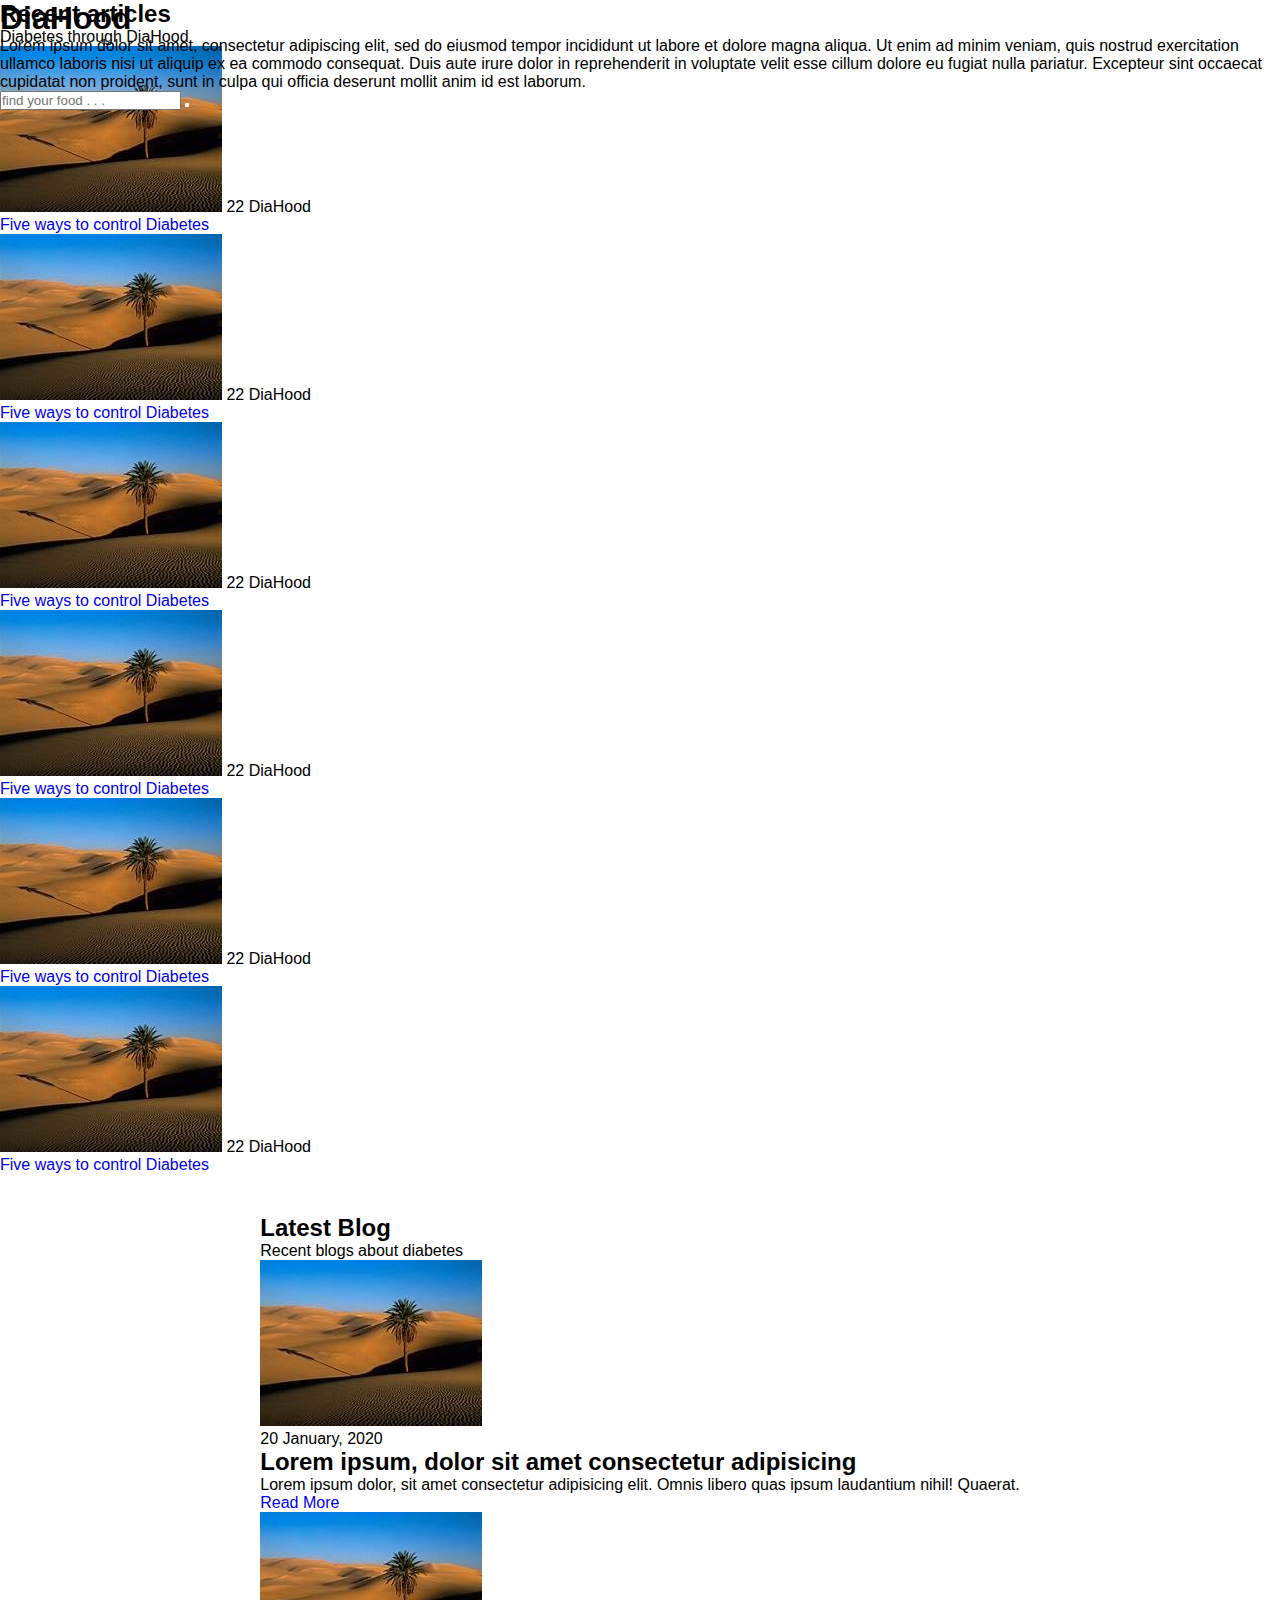
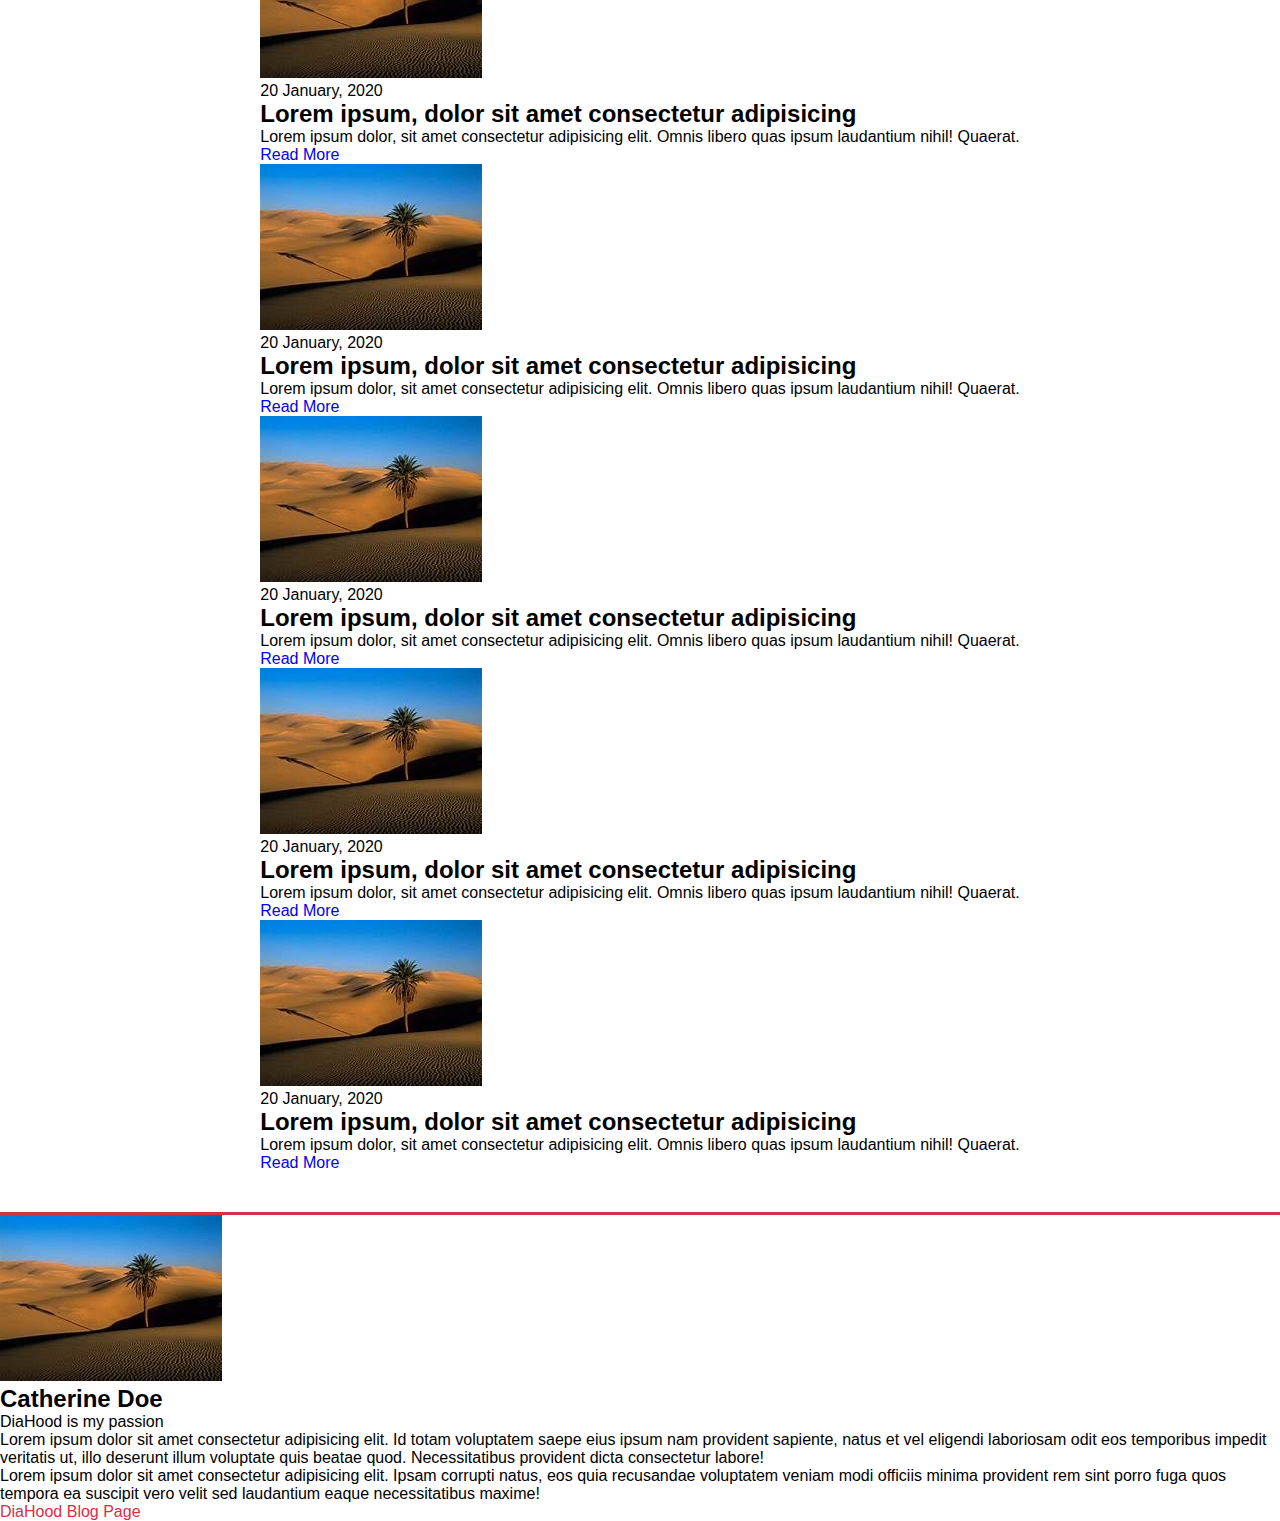
<file: blog.html>
<!DOCTYPE html>
<html>
  <head>
    <meta charset="utf-8">
    <meta http-equiv="X-UA-Compatible" content="IE=edge">
    <title>DiaHood</title>
    <meta name="viewport" content="width=device-width, initial-scale=1">
    <!-- Font awesome icon -->
    <link rel="stylesheet" href="https://cdnjs.cloudflare.com/ajax/libs/font-awesome/5.15.1/css/all.min.css" integrity="sha512-+4zCK9k+qNFUR5X+cKL9EIR+ZOhtIloNl9GIKS57V1MyNsYpYcUrUeQc9vNfzsWfV28IaLL3i96P9sdNyeRssA==" crossorigin="anonymous" />
    <link rel="stylesheet" href="blogstyle.css">
  </head>
  <body>
    <!--<header>
      <a href="#" class='logo'><img src ="dialogo.jpeg" width="50" height="50"/></a>
      <div class="topnav">
        <ul>
          <li><a class="active" href="#">Home</a></li>
          <li><a href="dietplan1.html">DietPlan</a></li>
          <li><a href="blog.html">Articles</a></li>
          <li><a href="#">Scheduler</a></li>
          <li><a href="#">Help</a></li>
        </ul>
      </div>
    </header>-->

    <!--s header -->
    <header>
      <div class = "banner">
        <div class = "container">
          <h1 class = "banner-title" style="color:#d92e3e8;">
            <span>Dia</span>Hood
          </h1>
          <p style="color:black;">Lorem ipsum dolor sit amet, consectetur adipiscing elit, sed do eiusmod tempor incididunt ut labore et dolore magna aliqua. Ut enim ad minim veniam, quis nostrud exercitation ullamco laboris nisi ut aliquip ex ea commodo consequat. Duis aute irure dolor in reprehenderit in voluptate velit esse cillum dolore eu fugiat nulla pariatur. Excepteur sint occaecat cupidatat non proident, sunt in culpa qui officia deserunt mollit anim id est laborum.</p>

          <form>
            <input type = "text" class = "search-input" placeholder="find your food . . .">
            <button type = "submit" class = "search-btn">
              <i class = "fas fa-search"></i>
            </button>
          </form>
        </div>
      </div>
    </header>
    <!-- end of header -->

    <!-- design -->
    <section class = "design" id = "design">
      <div class = "container">
        <div class = "title">
          <h2>Recent articles</h2>
          <p>Diabetes through DiaHood</p>
        </div>

        <div class = "design-content">
          <!-- item -->
          <div class = "design-item">
            <div class = "design-img">
              <img src = "default picture.jpeg" alt = "">
              <span><i class = "far fa-heart"></i> 22</span>
              <span>DiaHood</span>
            </div>
            <div class = "design-title">
              <a href = "#">Five ways to control Diabetes</a>
            </div>
          </div>
          <!-- end of item -->
          <!-- item -->
          <div class = "design-item">
            <div class = "design-img">
              <img src = "default picture.jpeg" alt = "">
              <span><i class = "far fa-heart"></i> 22</span>
              <span>DiaHood</span>
            </div>
            <div class = "design-title">
              <a href = "#">Five ways to control Diabetes</a>
            </div>
          </div>
          <!-- end of item -->
          <!-- item -->
          <div class = "design-item">
            <div class = "design-img">
              <img src = "default picture.jpeg" alt = "">
              <span><i class = "far fa-heart"></i> 22</span>
              <span>DiaHood</span>
            </div>
            <div class = "design-title">
              <a href = "#">Five ways to control Diabetes</a>
            </div>
          </div>
          <!-- end of item -->
          <!-- item -->
          <div class = "design-item">
            <div class = "design-img">
              <img src = "default picture.jpeg" alt = "">
              <span><i class = "far fa-heart"></i> 22</span>
              <span>DiaHood</span>
            </div>
            <div class = "design-title">
              <a href = "#">Five ways to control Diabetes</a>
            </div>
          </div>
          <!-- end of item -->
          <!-- item -->
          <div class = "design-item">
            <div class = "design-img">
              <img src = "default picture.jpeg" alt = "">
              <span><i class = "far fa-heart"></i> 22</span>
              <span>DiaHood</span>
            </div>
            <div class = "design-title">
              <a href = "#">Five ways to control Diabetes</a>
            </div>
          </div>
          <!-- end of item -->
          <!-- item -->
          <div class = "design-item">
            <div class = "design-img">
              <img src = "default picture.jpeg" alt = "">
              <span><i class = "far fa-heart"></i> 22</span>
              <span>DiaHood</span>
            </div>
            <div class = "design-title">
              <a href = "#">Five ways to control Diabetes</a>
            </div>
          </div>
          <!-- end of item -->
        </div>
      </div>
    </section>
    <!-- end of design -->


    <!-- blog -->
    <section class = "blog" id = "blog">
      <div class = "container">
        <div class = "title">
          <h2>Latest Blog</h2>
          <p>Recent blogs about diabetes</p>
        </div>
        <div class = "blog-content">
          <!-- item -->
          <div class = "blog-item">
            <div class = "blog-img">
              <img src = "default picture.jpeg" alt = "">
              <span><i class = "far fa-heart"></i></span>
            </div>
            <div class = "blog-text">
              <span style="color:black;">20 January, 2020</span>
              <h2>Lorem ipsum, dolor sit amet consectetur adipisicing</h2>
              <p style="color:black;">Lorem ipsum dolor, sit amet consectetur adipisicing elit. Omnis libero quas ipsum laudantium nihil! Quaerat.</p>
              <a href = "#">Read More</a>
            </div>
          </div>
          <!-- end of item -->
          <!-- item -->
          <div class = "blog-item">
            <div class = "blog-img">
              <img src = "default picture.jpeg" alt = "">
              <span><i class = "far fa-heart"></i></span>
            </div>
            <div class = "blog-text">
              <span style="color:black;">20 January, 2020</span>
              <h2>Lorem ipsum, dolor sit amet consectetur adipisicing</h2>
              <p style="color:black;">Lorem ipsum dolor, sit amet consectetur adipisicing elit. Omnis libero quas ipsum laudantium nihil! Quaerat.</p>
              <a href = "#">Read More</a>
            </div>
          </div>
          <!-- end of item -->
          <!-- item -->
          <div class = "blog-item">
            <div class = "blog-img">
              <img src = "default picture.jpeg" alt = "">
              <span><i class = "far fa-heart"></i></span>
            </div>
            <div class = "blog-text">
              <span style="color:black;">20 January, 2020</span>
              <h2>Lorem ipsum, dolor sit amet consectetur adipisicing</h2>
              <p style="color:black;">Lorem ipsum dolor, sit amet consectetur adipisicing elit. Omnis libero quas ipsum laudantium nihil! Quaerat.</p>
              <a href = "#">Read More</a>
            </div>
          </div>
          <!-- end of item -->
          <!-- item -->
          <div class = "blog-item">
            <div class = "blog-img">
              <img src = "default picture.jpeg" alt = "">
              <span><i class = "far fa-heart"></i></span>
            </div>
            <div class = "blog-text">
              <span style="color:black;">20 January, 2020</span>
              <h2>Lorem ipsum, dolor sit amet consectetur adipisicing</h2>
              <p style="color:black;">Lorem ipsum dolor, sit amet consectetur adipisicing elit. Omnis libero quas ipsum laudantium nihil! Quaerat.</p>
              <a href = "#">Read More</a>
            </div>
          </div>
          <!-- end of item -->
          <!-- item -->
          <div class = "blog-item">
            <div class = "blog-img">
              <img src = "default picture.jpeg" alt = "">
              <span><i class = "far fa-heart"></i></span>
            </div>
            <div class = "blog-text">
              <span style="color:black;">20 January, 2020</span>
              <h2>Lorem ipsum, dolor sit amet consectetur adipisicing</h2>
              <p style="color:black;">Lorem ipsum dolor, sit amet consectetur adipisicing elit. Omnis libero quas ipsum laudantium nihil! Quaerat.</p>
              <a href = "#">Read More</a>
            </div>
          </div>
          <!-- end of item -->
          <!-- item -->
          <div class = "blog-item">
            <div class = "blog-img">
              <img src = "default picture.jpeg" alt = "">
              <span><i class = "far fa-heart"></i></span>
            </div>
            <div class = "blog-text">
              <span style="color:black;">20 January, 2020</span>
              <h2>Lorem ipsum, dolor sit amet consectetur adipisicing</h2>
              <p style="color:black;">Lorem ipsum dolor, sit amet consectetur adipisicing elit. Omnis libero quas ipsum laudantium nihil! Quaerat.</p>
              <a href = "#">Read More</a>
            </div>
          </div>
          <!-- end of item -->
        </div>
      </div>
    </section>
    <!-- end of blog -->

    <!-- about -->
    <section class = "about" id = "about">
      <div class = "container">
        <div class = "about-content">
          <div>
            <img src = "default picture.jpeg" alt = "">
          </div>
          <div class = "about-text">
            <div class = "title">
              <h2>Catherine Doe</h2>
              <p>DiaHood is my passion</p>
            </div>
            <p style="color:black;">Lorem ipsum dolor sit amet consectetur adipisicing elit. Id totam voluptatem saepe eius ipsum nam provident sapiente, natus et vel eligendi laboriosam odit eos temporibus impedit veritatis ut, illo deserunt illum voluptate quis beatae quod. Necessitatibus provident dicta consectetur labore!</p>
            <p style="color:black;">Lorem ipsum dolor sit amet consectetur adipisicing elit. Ipsam corrupti natus, eos quia recusandae voluptatem veniam modi officiis minima provident rem sint porro fuga quos tempora ea suscipit vero velit sed laudantium eaque necessitatibus maxime!</p>
          </div>
        </div>
      </div>
    </section>
    <!-- end of about -->

    <!-- footer -->
    <footer>
      <div class = "social-links">
        <a href = "#"><i class = "fab fa-facebook-f"></i></a>
        <a href = "#"><i class = "fab fa-twitter"></i></a>
        <a href = "#"><i class = "fab fa-instagram"></i></a>
        <a href = "#"><i class = "fab fa-pinterest"></i></a>
      </div>
      <span style="color:#d92e46;">DiaHood Blog Page</span>
    </footer>
    <!-- end of footer -->


  </body>
</html>
</file>
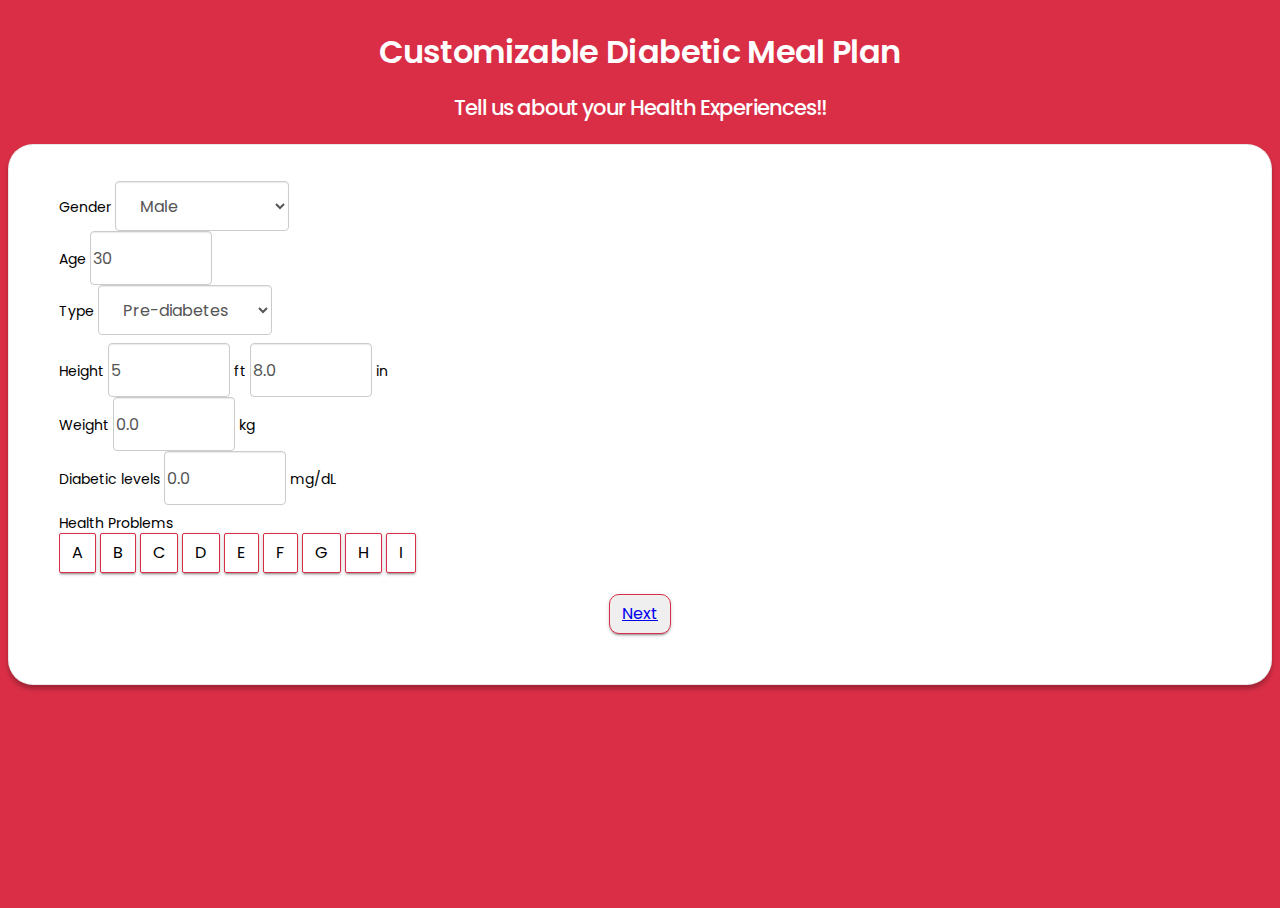
<file: dietplan1.html>
<!DOCTYPE html>
<html>
<head>
<link rel="stylesheet" href="dietplan1.css">
<link rel="preconnect" href="https://fonts.googleapis.com">
<link rel="preconnect" href="https://fonts.gstatic.com" crossorigin>
<link href="https://fonts.googleapis.com/css2?family=Poppins&display=swap" rel="stylesheet">
</head>
<body id="barba-wrapper" class="" aria-live="polite">
<div class="barba-container   hide-barcode-scanner" data-namespace="loggedOutSpace" data-keep-awake="false">

<div class="row">
  <div id="basic-meal-plan-body" class="col-xs-12 seo-page col-md-8 col-md-offset-2 tab-pane fade active in">

      <div class="mp-cont">
        <h1 class="seo-h1 text-center" style="font-family : 'Poppins' , sans-serif;">
          Customizable Diabetic Meal Plan
        </h1>
        <h2 style="color:white">
       <center>
          Tell us about your Health Experiences!!
       </center>
       </h2>

 <div class="mp-card" id="meal-planner-description">
          <form id="mini-app-meal-form" class="ajax-form focus-form" action="/update_meal_plan_prof" accept-charset="UTF-8" method="post"><input name="utf8" type="hidden" value="✓"><input type="hidden" name="authenticity_token" value="cJTl2pYxLj4hvyssg+dmohJw++2JCEfcQAELA/RRHn5KlVI8WZH/vRmbpyyAARX+agDFDQLU4gSMj7MrVlmp3w==">

 <div class="tab-content">
      <div id="basic-settings" class="modal-form tab-pane fade pr0 faint-labels active in">
        <div class="form-row">
              <div class="label-block">
                <label>Gender</label>
                <select class="form-control parent-field" data-url="/refresh_plan_prof_fields" data-dependents="[&quot;rec_cals&quot;]" name="user[gender]" id="user_gender"><option selected="selected" value="false">Male</option>
<option value="true">Female</option></select>
              </div>
 <div class="label-block">
            <label>Age</label>
            <input class="form-control number-input disallow-blank limit-pattern parent-field" data-pattern="[0-9]+" data-errors="#age-errors" data-url="/refresh_plan_prof_fields" data-dependents="[&quot;rec_cals&quot;]" type="number" value="30" name="user[age]" id="user_age">
            <div id="age-errors" class="form-error"></div>
          </div>
          <div class="label-block">
            <label>Type</label>
            <select class="form-control parent-field" data-url="/refresh_plan_prof_fields" data-dependents="[&quot;height&quot;,&quot;weight&quot;]" name="user[unit_preference]" id="user_unit_preference"><option selected="selected" value="0">Pre-diabetes</option>
<option value="1">Type-1</option>
<option value="2">Type-2</option>
<option value="3">gestational</option></select>
          </div>
        </div>
        <div class="form-row" id="mini-app-ht-wt">
              <div class="label-block">
      <label>Height</label>
      <input class="form-control number-input inline-field disallow-blank parent-field" data-url="/refresh_plan_prof_fields" data-dependents="[&quot;rec_cals&quot;]" type="number" value="5" name="user[foot_height]" id="user_foot_height"> ft
      <input class="form-control number-input inline-field disallow-blank parent-field" data-url="/refresh_plan_prof_fields" data-dependents="[&quot;rec_cals&quot;]" type="number" value="8.0" name="user[inch_height]" id="user_inch_height"> in
      <input disabled="disabled" data-errors="#height-errors" type="hidden" value="68" name="user[height]" id="user_height">
      <div id="height-errors" class="form-error"></div>
    </div>
    <div class="label-block">
      <label>Weight</label>
      <input class="form-control number-input disallow-blank parent-field" data-errors="#weight-errors" data-url="/refresh_plan_prof_fields" data-dependents="[&quot;rec_cals&quot;]" type="number" value="0.0" name="user[current_weight]" id="user_current_weight"> kg
      <div id="weight-errors" class="form-error"></div>
    </div>

        <div class="form-row">
         <div class="label-block">
      <label>Diabetic levels</label>
      <input class="form-control number-input disallow-blank parent-field" data-errors="#levels-errors" data-url="/refresh_plan_prof_fields" data-dependents="[&quot;rec_cals&quot;]" type="number" value="0.0" name="user[current_diabeticlevels]" id="user_current_diabeticlevels"> mg/dL
      <div id="diabeticlevels-errors" class="form-error"></div>
    </div>

</div>
       <div class="form-row">
              <label>Health Problems</label>
              <input id="excluded-keywords-field" type="hidden" name="user[excluded_keywords]">
              <div style="white-space: normal; max-width: 400px;">
                    <div class="btn btn-default mb5 text-list-btn " data-target="#excluded-keywords-field" data-value="dairy1">
                        A
</div>                    <div class="btn btn-default mb5 text-list-btn " data-target="#excluded-keywords-field" data-value="dairy2">
                        B
</div>                    <div class="btn btn-default mb5 text-list-btn " data-target="#excluded-keywords-field" data-value="egg1">
                        C
</div>                    <div class="btn btn-default mb5 text-list-btn " data-target="#excluded-keywords-field" data-value="peanut1">
                        D
</div>                    <div class="btn btn-default mb5 text-list-btn " data-target="#excluded-keywords-field" data-value="tree_nuts">
                        E
</div>                    <div class="btn btn-default mb5 text-list-btn " data-target="#excluded-keywords-field" data-value="soy1">
                        F
</div>                    <div class="btn btn-default mb5 text-list-btn " data-target="#excluded-keywords-field" data-value="gluten1">
                        G
</div>                    <div class="btn btn-default mb5 text-list-btn " data-target="#excluded-keywords-field" data-value="fish1">
                        H
</div>                    <div class="btn btn-default mb5 text-list-btn " data-target="#excluded-keywords-field" data-value="shellfish1">
                        I
</div>              </div>
            </div>

      </div>
 <input type="hidden" name="new_plan" id="new_plan" value="true">
        <div class="text-center">
            <button class="btn transparent" id="generate-button"><a href="dietplan2.html">Next</a></button>
        </div>
<script src="https://d5hfk4gzp9539.cloudfront.net/assets/application-4acf18c53fafaa7f920ddfb7a7b606a2a2ce86225a554849f855a088a4a23051.js" async="async"></script>
</body>
</html>
</file>
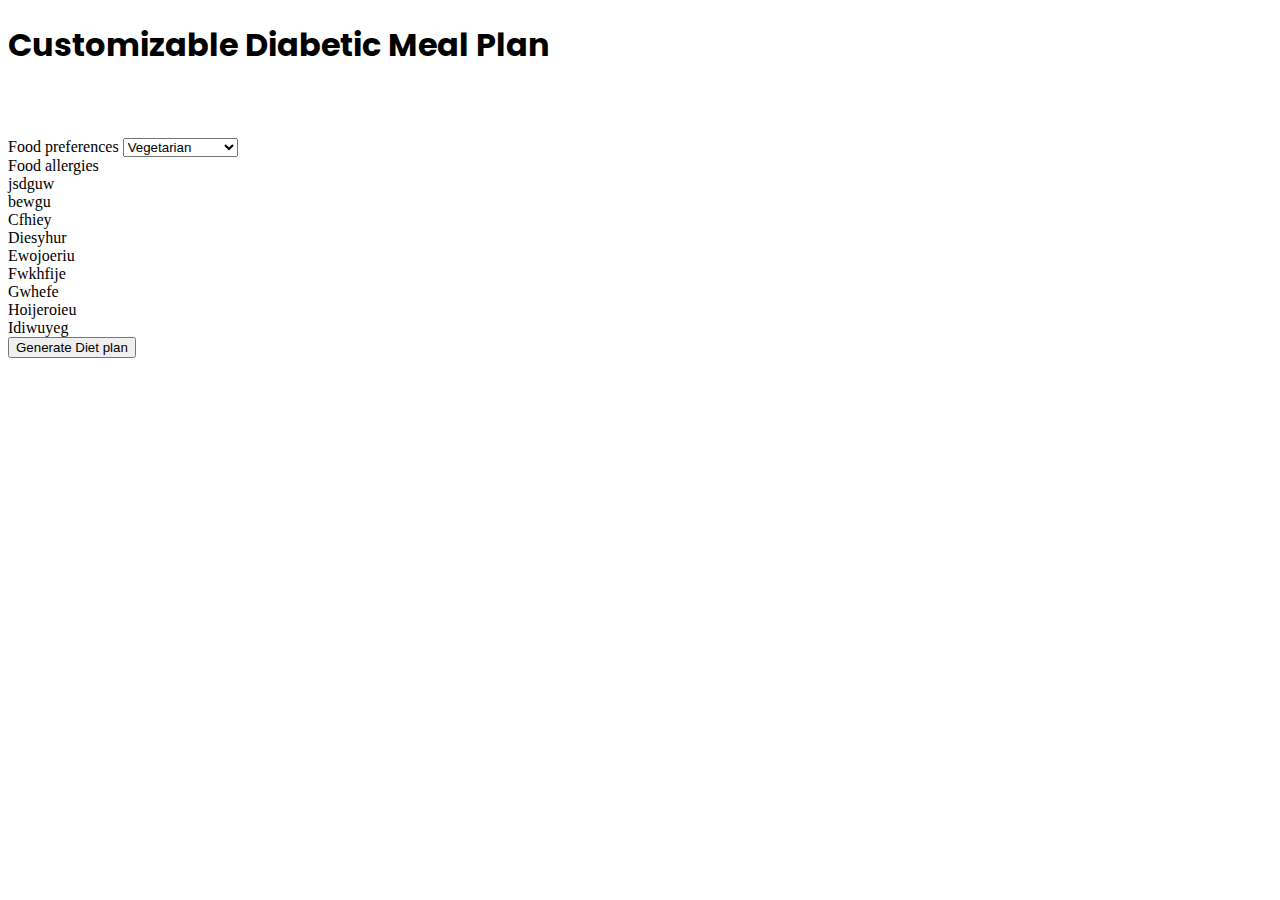
<file: dietplan2.html>
<!DOCTYPE html>
<html>
<head>
<link rel="stylesheet" href="C:\Users\SAHASRI\Desktop\css\css\dietplan1.css">
<link rel="preconnect" href="https://fonts.googleapis.com">
<link rel="preconnect" href="https://fonts.gstatic.com" crossorigin>
<link href="https://fonts.googleapis.com/css2?family=Poppins&display=swap" rel="stylesheet">
</head>
<body id="barba-wrapper" class="" aria-live="polite">
<div class="barba-container   hide-barcode-scanner" data-namespace="loggedOutSpace" data-keep-awake="false">

<div class="row">
  <div id="basic-meal-plan-body" class="col-xs-12 seo-page col-md-8 col-md-offset-2 tab-pane fade active in">

      <div class="mp-cont">
        <h1 class="seo-h1 text-center" style="font-family : 'Poppins' , sans-serif;">
          Customizable Diabetic Meal Plan
        </h1>
      <h2 style="color:white"><center>Tell us what you love!!</center></h2>


 <div class="mp-card" id="meal-planner-description">
          <form id="mini-app-meal-form" class="ajax-form focus-form" action="/update_meal_plan_prof" accept-charset="UTF-8" method="post"><input name="utf8" type="hidden" value="✓"><input type="hidden" name="authenticity_token" value="cJTl2pYxLj4hvyssg+dmohJw++2JCEfcQAELA/RRHn5KlVI8WZH/vRmbpyyAARX+agDFDQLU4gSMj7MrVlmp3w==">

<div class="panel-submenu no-shadow">
      <div class="panel-submenu-item active" data-toggle="tab" data-target="#basic-settings">
        <span id="basic-tab-header" class=""></span>
      </div>
 <div class="tab-content">
      <div id="basic-settings" class="modal-form tab-pane fade pr0 faint-labels active in">
        <div class="form-row">


          <div class="label-block">
            <label>Food preferences</label>
            <select class="form-control parent-field" data-url="/refresh_plan_prof_fields" data-dependents="[&quot;height&quot;,&quot;weight&quot;]" name="user[unit_preference]" id="user_unit_preference"><option selected="selected" value="0">Vegetarian</option>
<option value="1">Non-Vegetarian</option>
<option value="2">Vegan</option>
</select>
          </div>
        </div>


</div>
       <div class="form-row">
              <label>Food allergies</label>
              <input id="excluded-keywords-field" type="hidden" name="user[excluded_keywords]">
              <div style="white-space: normal; max-width: 400px;">
                    <div class="btn btn-default mb5 text-list-btn " data-target="#excluded-keywords-field" data-value="A">
                        jsdguw
</div>                    <div class="btn btn-default mb5 text-list-btn " data-target="#excluded-keywords-field" data-value="B">
                        bewgu
</div>                    <div class="btn btn-default mb5 text-list-btn " data-target="#excluded-keywords-field" data-value="C">
                        Cfhiey
</div>                    <div class="btn btn-default mb5 text-list-btn " data-target="#excluded-keywords-field" data-value="D">
                        Diesyhur
</div>                    <div class="btn btn-default mb5 text-list-btn " data-target="#excluded-keywords-field" data-value="E">
                        Ewojoeriu
</div>                    <div class="btn btn-default mb5 text-list-btn " data-target="#excluded-keywords-field" data-value="F">
                        Fwkhfije
</div>                    <div class="btn btn-default mb5 text-list-btn " data-target="#excluded-keywords-field" data-value="G">
                        Gwhefe
</div>                    <div class="btn btn-default mb5 text-list-btn " data-target="#excluded-keywords-field" data-value="H">
                        Hoijeroieu
</div>                    <div class="btn btn-default mb5 text-list-btn " data-target="#excluded-keywords-field" data-value="I">
                        Idiwuyeg
</div>              </div>
            </div>

      </div>
 <input type="hidden" name="new_plan" id="new_plan" value="true">
        <div class="text-center">
            <button class="btn transparent" id="generate-button">Generate Diet plan</button>
        </div>
<script src="https://d5hfk4gzp9539.cloudfront.net/assets/application-4acf18c53fafaa7f920ddfb7a7b606a2a2ce86225a554849f855a088a4a23051.js" async="async"></script>
</body>
</html>
</file>
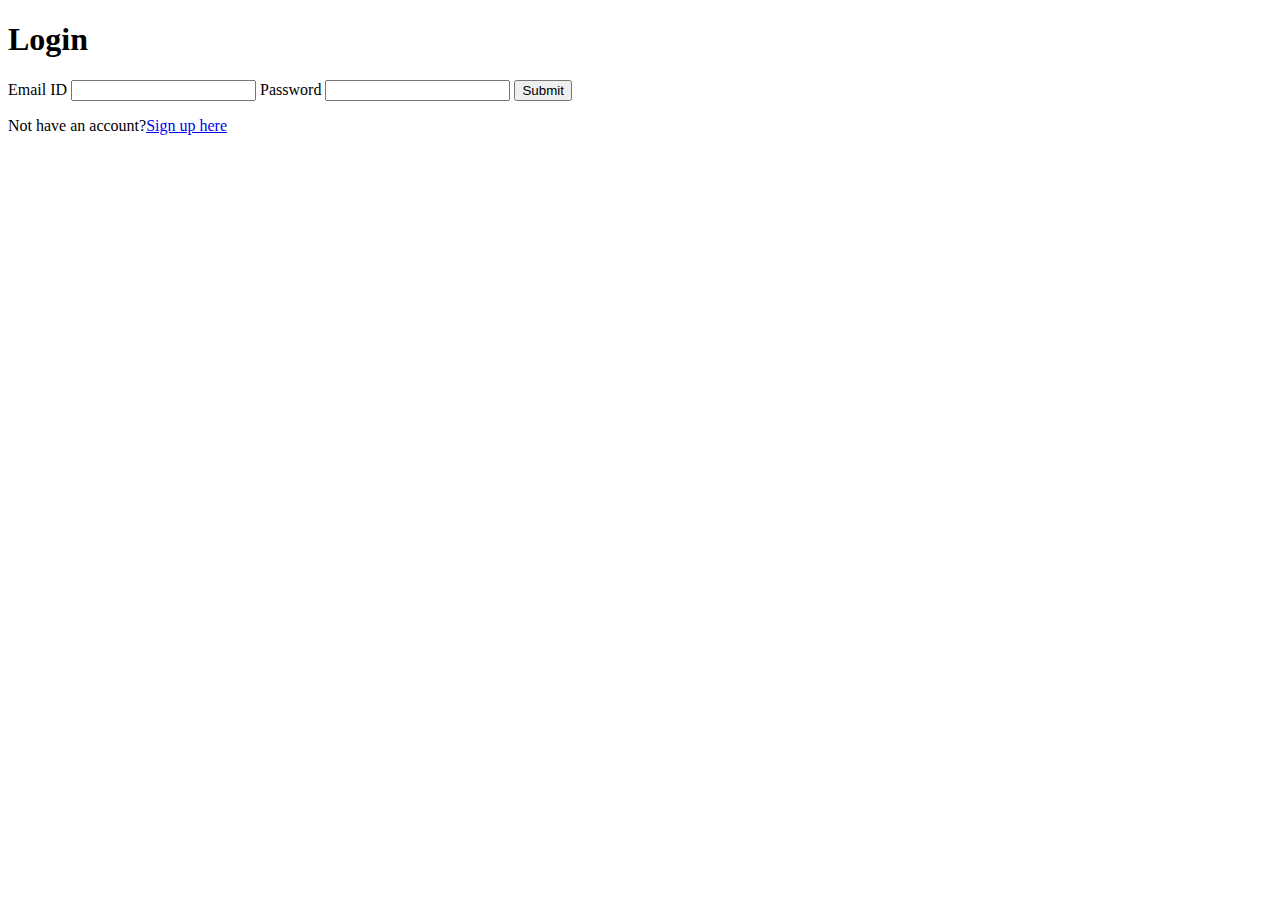
<file: login2.html>
<!DOCTYPE html>
<html lang="en" dir="ltr">
  <head>
    <meta charset="utf-8">
    <title>Login</title>
    <link rel="stylesheet" href="C:\Users\SAHASRI\Desktop\css\css\styles.css">
  </head>
  <body>
    <div class="login">
      <h1>Login</h1>
      <form class="" action="index.html" method="post">
        <label> Email ID</label>
        <input type="email" placeholder="">
        <label> Password</label>
        <input type="password" placeholder="">
        <input type="button" value="Submit">
      </form>
    </div>
    <p class="para-2">Not have an account?<a href="C:\Users\SAHASRI\Desktop\Diahood\signup.html">Sign up here</a></p>
  </body>
</html>
</file>
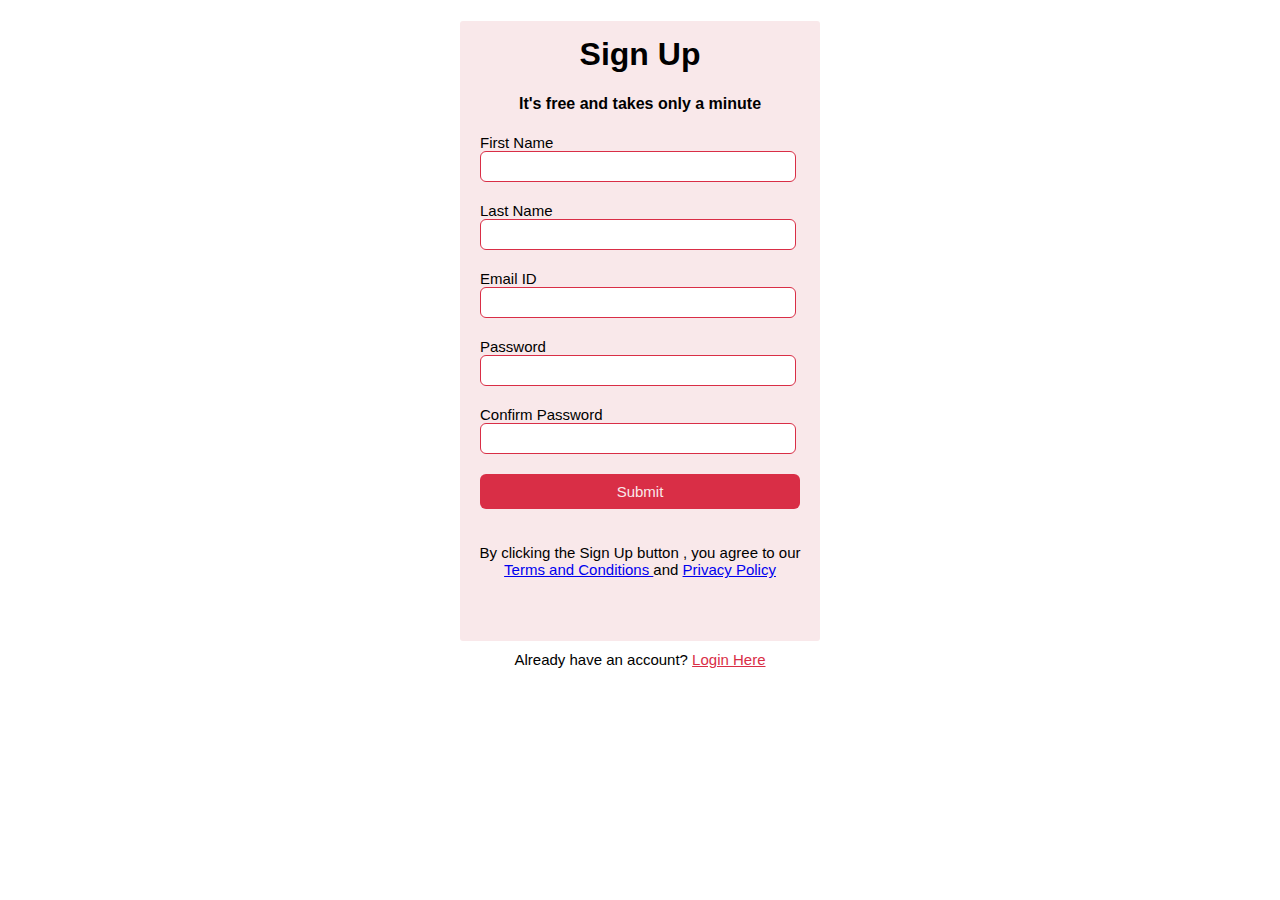
<file: signup.html>
<!DOCTYPE html>
<html lang="en" dir="ltr">
  <head>
    <meta charset="utf-8">
    <title>Sign Up</title>
    <link rel="stylesheet" href="styles.css">
    <link rel="stylesheet" href="">
  </head>
  <body>
    <div class="signup">
      <h1>Sign Up</h1>
      <h4>It's free and takes only a minute</h4>
      <form class="" action="index.html" method="post">
        <label> First Name</label>
        <input type="text" placeholder="">
        <label> Last Name</label>
        <input type="text" placeholder="">
        <label> Email ID</label>
        <input type="email" placeholder="">
        <label> Password</label>
        <input type="password" placeholder="">
        <label> Confirm Password</label>
        <input type="password" placeholder="">
        <input type="button" value="Submit">
      </form>
      <p>By clicking the Sign Up button , you agree to our <br> <a href="#"> Terms and Conditions </a> and <a href="#"> Privacy Policy</a></p>
    </div>
    <p class="para-2"> Already have an account? <a href="login2.html">Login Here</a></p>
  </body>
</html>
</file>
<file: blogstyle.css>
*{
  margin: 0px;
  padding: 0px;
  font-family: Poppins , sans-serif;
  box-sizing: border-box;
}
a{
  text-decoration: none;
}
ul{
  list-style: none;
}
body{
  margin: 0px;
  padding: 0px;
  font-family: Poppins;
}
header{
  position: absolute;
  top: 0;
  left:0;
  width: 100%;
  /*padding : 20px 100px;*/
  display : flex;
  justify-content : space-between;
  align-items : center;
}
header ul
{
  position: relative;
  display: flex;
}
header ul li{
  list-style: none;
}
header ul li a{
  display: inline-block;
  color:#D92E46 ;
  font-weight: 400;
  /*margin-left: 40px;*/
  text-decoration : none;
}
header ul li{
  list-style: none;
  padding-left: 100px;
}
#blog{
  display:flex;
  justify-content: center;
  align-items: center;
  flex-direction: column;
  padding: 40px;
  border-bottom: 3px solid #D92E46;
}
.blog.heading{
  display: flex;
  justify-content: center;
  align-items: center;
  flex-direction: column;
}
.blog.heading span{
  color: #D92E46;
}
.blog.heading h3{
  font-size: 2.4rem;
  color:#D92E46;
  font-weight: 600;
}
.blog.container{
  display: flex;
  justify-content: center;
  align-items: center;
  margin: 20px 0px;
  flex-wrap: wrap;
}
.blog-box{
  width:350px;
  background-color: #fff;
  border:3px solid #D92E46;
  margin: 20px;
}
.blog.img{
  width:100%;
  height: auto;
}
.blog.img img{
  width: 100%;
  height: 100%;
  object-fit: cover;
  object-position: center;
}
.blog.text{
  padding: 30px;
  display: flex;
  flex-direction: column;
}
.blog.text span{
  color: #D92E46;
  font-size: 0.9rem;
}
.blog.text .blog.title{
  font-size: 1.3rem;
  font-weight: 500;
  color:#D92E46;
}
.blog.text . blog.title.hover{
  color: #D92E46;
  transition: all ease 0.3s;
}
.blog.text p{
  color: black;
  font-size: 0.9rem;
  display: -webkit-box;
  -webkit-line-clamp: 3;
  -webkit-box-orient: vertical;
  overflow:hidden;
  text-overflow: ellipsis;
  margin:20px 0px;
}
.blog-text a:hover{
  color:#D92E46;
  transition: all ease 0.3s
}
</file>
<file: dietplan1.css>
@import url('https://fonts.googleapis.com/css2?family=Poppins:wght@200;300;400;500;600;700&display=swap');

element.style {
}
body, .page-header, #transition-page {
    background-color: #D92E46;
}
body {
    background-color: #fff;
    color: #D92E46;
    font-family : 'Poppins' , sans-serif;
    font-size: 13px;
    line-height: 18px;
}
body {
    color: #D92E46;
    background: #f4f4f4;
    font-family : 'Poppins' , sans-serif;
    font-size: 16px;
    line-height: 1.61538;
    -webkit-font-smoothing: antialiased;
    -moz-osx-font-smoothing: grayscale;
}
html, body {
    height: 100%;
    word-break: initial;
}
body {
    font-family : 'Poppins' , sans-serif;
    font-size: 16px;
    line-height: 1.61538;
    color: #D92E46;
    background-color: #fff;
}
body {
    margin: 1;
}
body {
    font-family : 'Poppins' , sans-serif;
    font-size: 14px;
    line-height: 1.42857;
    color: #333333;
    background-color: #fff;
}
html {
    font-size: 10px;
    -webkit-tap-highlight-color: transparent;
}
html {
    font-family: sans-serif;
    -ms-text-size-adjust: 100%;
    -webkit-text-size-adjust: 100%;
}
html {
    font-size: 10px;
    -webkit-tap-highlight-color: transparent;
}
.container:before, .container:after {
    content: " ";
    display: table;
}
*:before, *:after {
    -webkit-box-sizing: border-box;
    -moz-box-sizing: border-box;
    box-sizing: border-box;
}
*:before, *:after {
    -webkit-box-sizing: border-box;
    -moz-box-sizing: border-box;
    box-sizing: border-box;
}
.row:before, .row:after {
    content: " ";
    display: table;
}
*:before, *:after {
    -webkit-box-sizing: border-box;
    -moz-box-sizing: border-box;
    box-sizing: border-box;
}
*:before, *:after {
    -webkit-box-sizing: border-box;
    -moz-box-sizing: border-box;
    box-sizing: border-box;
}
.row:after {
    clear: both;
}
.row:before, .row:after {
    content: " ";
    display: table;
}
body {
    font-family : 'Poppins' , sans-serif;
    font-size: 14px;
    line-height: 1.42857;
    color: black;
    background-color: #D92E46;
}
@media (max-width: 767px)
.seo-page h1 {
    font-size: 18px;
    line-height: 21px;
}
.seo-page h1 {
    font-family: 'Roboto';
    font-style: normal;
    font-weight: 600;
    font-size: 32px;
    line-height: 38px;
    letter-spacing: -0.02em;
    color: white;
}
.text-center {
    text-align: center;
}
.text-center {
    text-align: center;
}
@media (max-width: 768px)
h1, h2, h3, h4, h5, h6 {
    margin-bottom: 1em;
}
h1 {
  font-family : 'Poppins' , sans-serif;
    margin-top: 0;
    font-size: 2.441em;
}
h1, h2, h3, h4 {
    margin: 1.414em 0 0.5em;
    font-weight: inherit;
    line-height: 1.2;
    letter-spacing: -1px;
    font-family : 'Poppins' , sans-serif;
    font-weight: inherit;
    line-height: 1.25;
}
h1, .h1 {
    font-size: 41px;
    font-family : 'Poppins' , sans-serif;
}
h1, .h1, h2, .h2, h3, .h3 {
    margin-top: 25px;
    margin-bottom: 12.5px;
}
h1, h2, h3, h4, h5, h6, .h1, .h2, .h3, .h4, .h5, .h6 {
    font-family : 'Poppins' , sans-serif;
    font-weight: 500;
    line-height: 1.1;
    color: inherit;
}
h1 {
    font-size: 2em;
    margin: 0.67em 0;
}
h1, .h1 {
    font-size: 36px;
}
h1, .h1, h2, .h2, h3, .h3 {
    margin-top: 25px;
    margin-bottom: 25px;
}
h1, h2, h3, h4, h5, h6, .h1, .h2, .h3, .h4, .h5, .h6 {
    font-family : 'Poppins' , sans-serif;
    font-weight: 500;
    line-height: 1.1;
    color: inherit;
}
p {
    display: block;
    margin-block-start: 2em;
    margin-block-end: 1em;
    margin-inline-start: 0px;
    margin-inline-end: 0px;
    position: center;
}

@media (max-width: 767px)
.mp-card {
    padding: 15px 20px;
}
.mp-card {
    background: #fff;
    border: 1px solid rgba(0,0,0,0.09);
    box-sizing: border-box;
    box-shadow: 0px 4px 4px rgb(0 0 0 / 25%);
    border-radius: 25px;
    padding: 50px 50px;
}
form {
    display: block;
    margin-top: -1em;
}
div {
    display: block;
}
label {
    cursor: default;
}
.modal-form .form-row input, .modal-form .form-row select {
    display: inline;
}
select.form-control {
    width: 15%;
}
.form-control {
    border-radius: 5px;
    -webkit-transition: border-color ease-in-out .15s,-webkit-box-shadow ease-in-out .15s;
    -o-transition: border-color ease-in-out .15s,box-shadow ease-in-out .15s;
    transition: border-color ease-in-out 0.15s, box-shadow ease-in-out 0.15s;
}
.form-control {
    display: block;
    width: 10%;
    height: 50px;
    padding: 10px 20px;
    font-size: 16px;
    line-height: 1.61538;
    color: #555555;
    background-color: #fff;
    background-image: none;
    border: 1.5px solid #ccc;
    border-radius: 4px;
    -webkit-box-shadow: inset 0 1px 1px rgb(0 0 0 / 8%);
    box-shadow: inset 0 1px 1px rgb(0 0 0 / 8%);
    -webkit-transition: border-color ease-in-out 0.15s, box-shadow ease-in-out 0.15s;
    -o-transition: border-color ease-in-out 0.15s, box-shadow ease-in-out 0.15s;
    transition: border-color ease-in-out 0.15s, box-shadow ease-in-out 0.15s;
}
input, textarea, select, .uneditable-input {
    padding: 4px;
    position: center;
    color: #444455;
    border: 1px solid #ccc;
    -webkit-border-radius: 3px;
    -moz-border-radius: 3px;
    border-radius: 3px;
}
input, button, select, textarea {
    font-family: inherit;
    font-size: inherit;
    line-height: inherit;
}
button, select {
    text-transform: none;
}
button, input, optgroup, select, textarea {
    color: inherit;
    font: inherit;
    margin: 0;
}
input, button, select, textarea {
    font-family: inherit;
    font-size: inherit;
    line-height: inherit;
}
select:not(:-internal-list-box) {
    overflow: visible !important;
}
user agent stylesheet
select {
    writing-mode: horizontal-tb !important;
    font-style: ;
    font-variant-ligatures: ;
    font-variant-caps: ;
    font-variant-numeric: ;
    font-variant-east-asian: ;
    font-weight: ;
    font-stretch: ;
    font-size: ;
    font-family: ;
    text-rendering: auto;
    color: fieldtext;
    letter-spacing: normal;
    word-spacing: normal;
    line-height: normal;
    text-transform: none;
    text-indent: 0px;
    text-shadow: none;
    display: inline-block;
    text-align: start;
    appearance: auto;
    box-sizing: border-box;
    align-items: center;
    white-space: pre;
    -webkit-rtl-ordering: logical;
    background-color: field;
    cursor: default;
    margin: 0em;
    border-width: 1px;
    border-style: solid;
    border-color: -internal-light-dark(rgb(118, 118, 118), rgb(133, 133, 133));
    border-image: initial;
    border-radius: 0px;
}
.modal-form .form-row {
    margin-bottom: 8px;
    overflow: hidden;
    white-space: nowrap;
}
input[type="number" i] {
    padding: 1px 2px;
    position: center;
}
user agent stylesheet
input {
    writing-mode: horizontal-tb !important;
    font-style: ;
    font-variant-ligatures: ;
    font-variant-caps: ;
    font-variant-numeric: ;
    font-variant-east-asian: ;
    font-weight: ;
    font-stretch: ;
    font-size: ;
    font-family: ;
    text-rendering: auto;
    color: fieldtext;
    letter-spacing: normal;
    word-spacing: normal;
    line-height: normal;
    text-transform: none;
    text-indent: 0px;
    text-shadow: none;
    display: inline-block;
    text-align: start;
    appearance: auto;
    -webkit-rtl-ordering: logical;
    cursor: text;
    background-color: field;
    margin: 0em;
    padding: 1px 2px;
    border-width: 2px;
    border-style: inset;
    border-color: -internal-light-dark(rgb(118, 118, 118), rgb(133, 133, 133));
    border-image: initial;
}
option {
    font-weight: normal;
    display: block;
    white-space: nowrap;
    min-height: 1.2em;
    padding: 0px 2px 1px;
}
.btn:not(.no-shadow) {
    box-shadow: 0px 3px 1px -2px rgb(0 0 0 / 20%), 0px 2px 2px 0px rgb(0 0 0 / 14%), 0px 1px 5px 0px rgb(0 0 0 / 12%);
}
.btn {
    border-radius: 10px;
}
.mb5 {
    margin-bottom: 5px !important;
}
.btn-default {
    color: black;
    background-color: #fff;
    border-color: #D92E46;
}
.btn {
    display: inline-block;
    margin-bottom: 0;
    font-weight: normal;
    text-align: center;
    vertical-align: middle;
    touch-action: manipulation;
    cursor: pointer;
    background-image: none;
    border: 1px solid #D92E46;
    white-space: nowrap;
    padding: 6px 12px;
    font-size: 16px;
    line-height: 1.61538;
    border-radius: 4M<px;
    -webkit-user-select: none;
    -moz-user-select: none;
    -ms-user-select: none;
    user-select: none;
}
.btn-default {
    border-radius: 2px;
}
input[type="hidden" i] {
    appearance: none;
    background-color: initial;
    cursor: default;
    display: none !important;
    padding: initial;
    border: initial;
    border-color: initial;
    border-radius: initial;
}
user agent stylesheet
input {
    writing-mode: horizontal-tb !important;
    font-style: ;
    font-variant-ligatures: ;
    font-variant-caps: ;
    font-variant-numeric: ;
    font-variant-east-asian: ;
    font-weight: ;
    font-stretch: ;
    font-size: ;
    font-family: ;
    text-rendering: auto;
    color: fieldtext;
    letter-spacing: normal;
    word-spacing: normal;
    line-height: normal;
    text-transform: none;
    text-indent: 0px;
    text-shadow: none;
    display: inline-block;
    text-align: start;
    appearance: auto;
    -webkit-rtl-ordering: logical;
    cursor: text;
    background-color: field;
    margin: 0em;
    padding: 1px 2px;
    border-width: 2px;
    border-style: inset;
    border-color: -internal-light-dark(rgb(118, 118, 118), rgb(133, 133, 133));
    border-image: initial;
}
i {
    font-style: italic;
}
.btn:hover{
  background-color: #D92E46;
  color: white;
}
</file>
<file: styles.css>
body{
  background-color:white;
  font-family: sans-serif;
}
.signup{
  width: 360px;
  height: 620px;
  margin: auto;
  margin-top: 20px;
  background-color: #F9E8EA;
  border-radius: 3px;
}
.login{
  width: 360px;
  height: 280px;
  margin:auto;
  background-color: #F9E8EA;
  border-radius: 3px;
}
h1{
  text-align:center;
  padding-top: 15px;
}
h4{
  text-align: center;

}
form{
  width: 300px;
  margin-left: 20px;
}
form label{
  display: flex;
  margin-top: 20px;
  font-size: 15px;
}
form input{
  width: 100%;
  padding: 7px;
  border: none;
  border: 1px solid #D92E46;
  border-radius: 6px;
  outline:none;
}

input[type="button"]{
  width: 320px;
  height: 35px;
  margin-top: 20px;
  border: none;
  background-color: #D92E46;
  color:  #F9E8EA;
  font-size: 15px;

}

p{
  text-align: center;
  padding-top: 20px;
  font-size: 15px;
}
.para-2{
  text-align: center;
  color: BLACK;
  font-size: 15px;
  margin-top: -10px;
}
.para-2 a{
  color:#D92E46;
}
</file>
